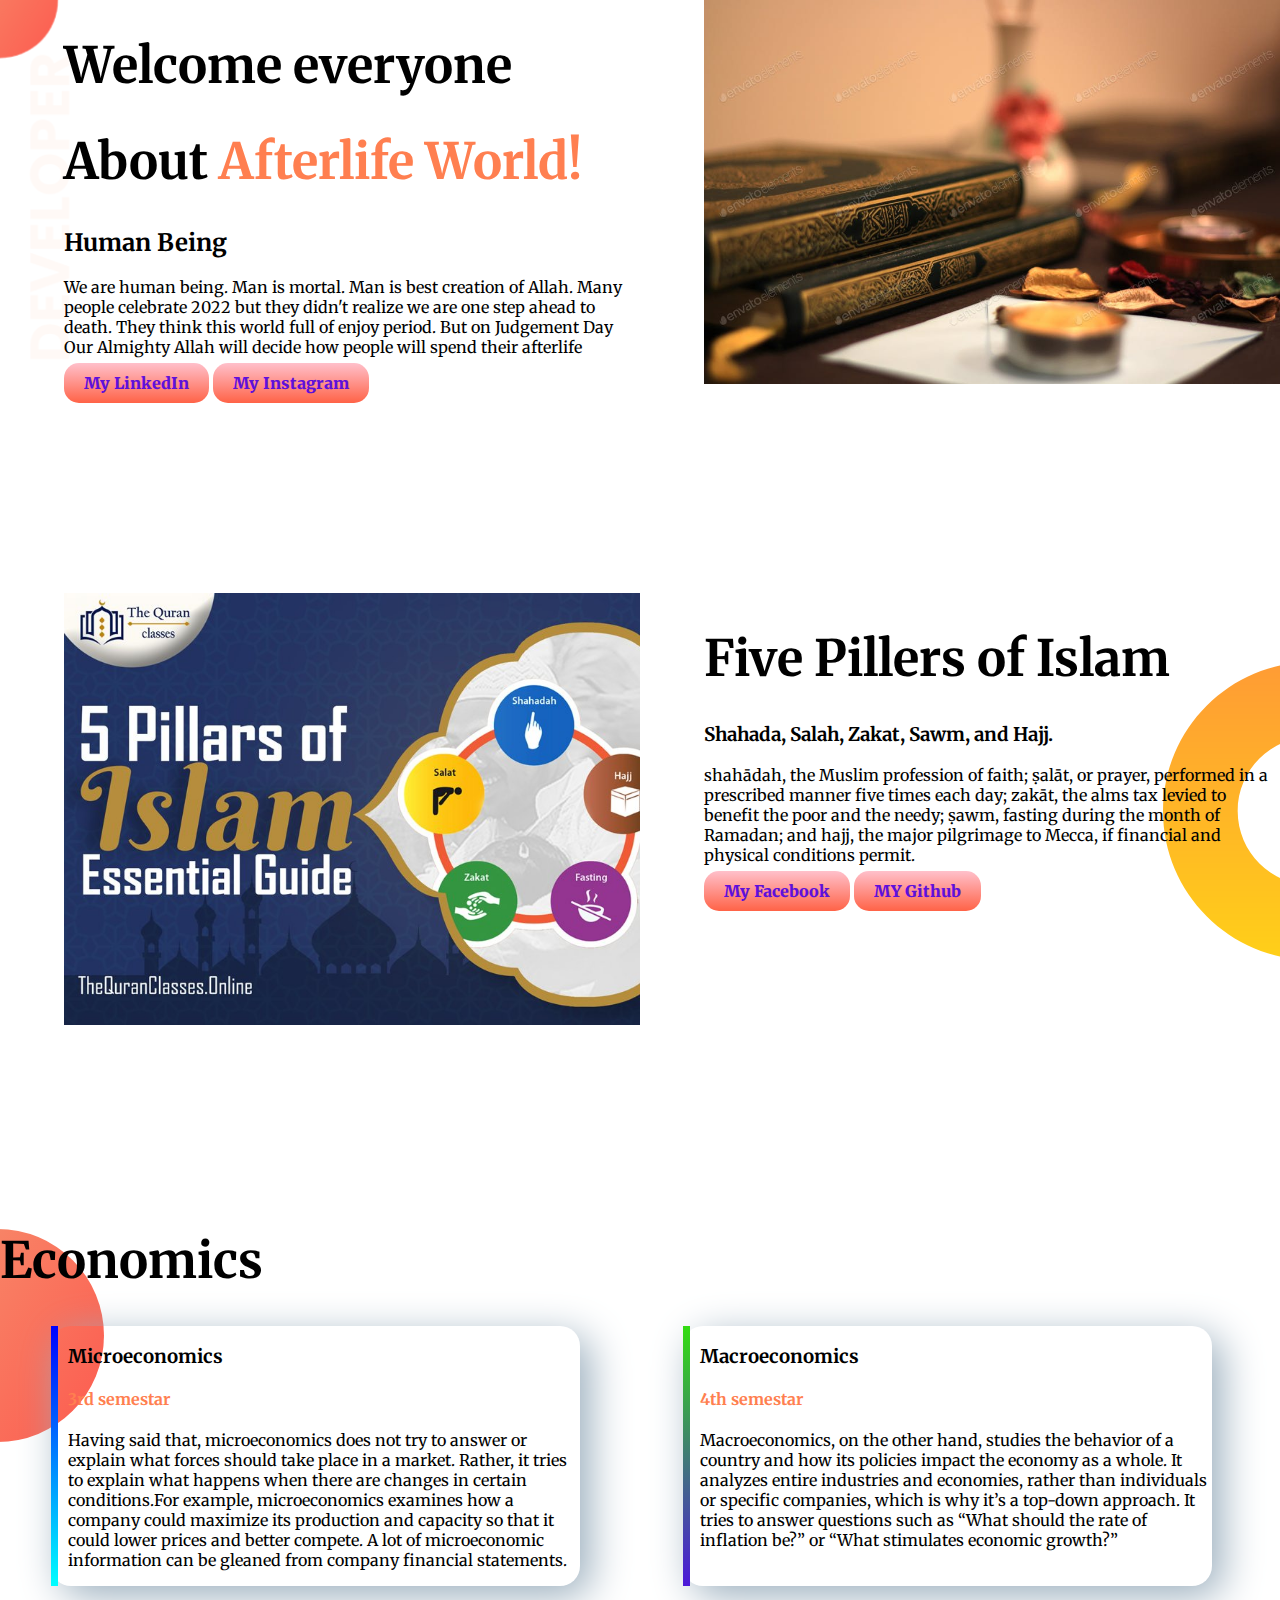
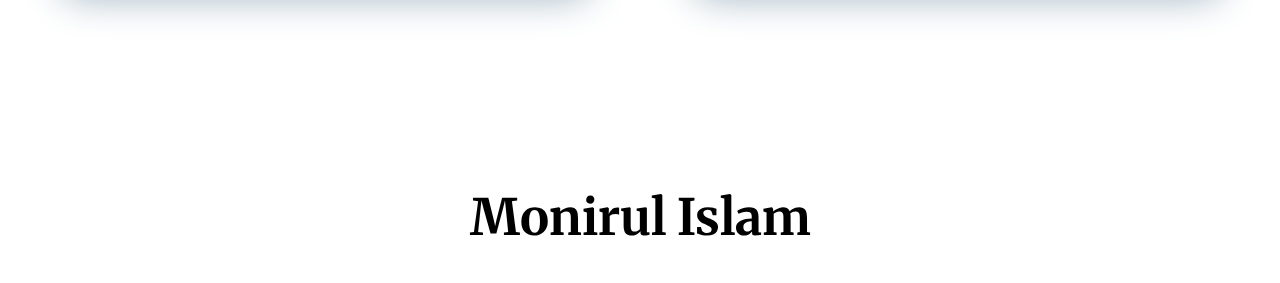
<file: index.html>
<!DOCTYPE html>
<html lang="en">

<head>
    <meta charset="UTF-8">
    <meta http-equiv="X-UA-Compatible" content="IE=edge">
    <meta name="viewport" content="width=device-width, initial-scale=1.0">
    <title>Monirul's Portfolio</title>
    <link rel="preconnect" href="https://fonts.googleapis.com">
    <link rel="preconnect" href="https://fonts.gstatic.com" crossorigin>
    <link href="https://fonts.googleapis.com/css2?family=Lobster&family=Merriweather:ital@1&display=swap"
        rel="stylesheet">
    <link rel="stylesheet" href="style.css">
</head>

<body>
    <section class="top-banner flexible-container">
        <div class="half-width">
            <h1>Welcome everyone</h1>
            <h1> About <span class="orange-colour">Afterlife World!</span> </h1>
            <h2>Human Being</h2>
            <p>We are human being. Man is mortal. Man is best creation of Allah. Many people celebrate 2022 but they
                didn't
                realize we are one step ahead to death. They think this world full of enjoy period. But on
                Judgement Day
                Our
                Almighty Allah will decide how people will spend their afterlife</p>
            <a class="link-button" href="https://www.linkedin.com/in/monirul-islam-a1047a222/"> My LinkedIn</a>
            <a class="link-button" href="https://www.instagram.com/monirul_islam_saimon/">My Instagram</a>
        </div>
        <div class="half-width">
            <div><img src="source.jpg" alt="">
            </div>
    </section>
    <section class="five-pillar flexible-container">
        <div class="half-width">
            <img src="The-5.jpg" alt="">
        </div>
        <div class="half-width">
            <h1>Five Pillers of Islam</h1>
            <h3>Shahada, Salah, Zakat, Sawm, and Hajj. </h3>
            <p> shahādah, the Muslim profession of faith; ṣalāt, or prayer, performed in a prescribed manner five times
                each day; zakāt, the alms tax levied to benefit the poor and the needy; ṣawm, fasting during the month
                of Ramadan; and hajj, the major pilgrimage to Mecca, if financial and physical conditions permit.</p>
            <a class="link-button" href="https://www.facebook.com/profile.php?id=100007301228448">My Facebook</a>
            <a class="link-button" href="https://github.com/monirulislam9549">MY Github</a>
        </div>
    </section>
    <section class="course-hero">
        <h1>Economics</h1>
        <div class="flexible-container">
            <div id="Baby-micro" class="subject-item">
                <h3>Microeconomics</h3>
                <h4 class="orange-colour">3rd semestar</h4>
                <p>Having said that, microeconomics does not try to answer or explain what forces should take place in a
                    market. Rather, it tries to explain what happens when there are changes in certain conditions.For
                    example, microeconomics examines how a company could maximize its production and capacity so that it
                    could lower prices and better compete. A lot of microeconomic information can be gleaned from
                    company
                    financial statements.</p>
            </div>
            <div id="pro-micro" class="subject-item">
                <h3>Macroeconomics</h3>
                <h4 class="orange-colour"> 4th semestar</h4>
                <p>Macroeconomics, on the other hand, studies the behavior of a country and how its policies impact the
                    economy as a whole. It analyzes entire industries and economies, rather than individuals or specific
                    companies, which is why it’s a top-down approach. It tries to answer questions such as “What should
                    the
                    rate of inflation be?” or “What stimulates economic growth?”</p>
            </div>
        </div>
    </section>
    <footer>
        <p>
        <h1>Monirul Islam</h1>
        </p>
    </footer>
</body>

</html>
</file>
<file: style.css>
body{
    font-family: 'Lobster', cursive;
font-family: 'Merriweather', serif;
margin: 0%;
}
h1{font-size: 50px;
}
.orange-colour{color: coral;}
.flexible-container{display: flex;
margin-bottom: 200px;}
.half-width{width: 50%;  
padding-left: 5%;}
.half-width img{ width: 100%;}
.link-button{
    text-decoration: none;
   background-image: linear-gradient(pink, tomato);
    padding: 10px 20px;
    font-weight: 900;
    color: rgb(94, 16, 219);
    border-radius: 15px;
}
.top-banner{background-image: url(/top-banner.png);}
.five-pillar{background-image: url(/dream-bg.png);
background-repeat: no-repeat;
background-position: right;
padding-right: 0%;}
.course-hero{background-image: url(/exp-bg.png);
background-repeat: no-repeat;
background-position: inherit;}
.subject-item{box-shadow: rgb(154, 174, 189) 10px 10px 40px;
width: 40%;
margin-left: 4%;
margin-right: 4%;
padding-left: 10px;
border-radius: 20px;}

#Baby-micro{
    border-left: 7px solid;
    border-image: linear-gradient(blue, cyan);
    border-image-slice: 1;
}

#pro-micro{
    border-left: 7px solid;
    border-image: linear-gradient(rgb(51, 221, 17), rgb(76, 24, 218));
    border-image-slice: 1;
}

footer{
    text-align: center;
}
</file>
